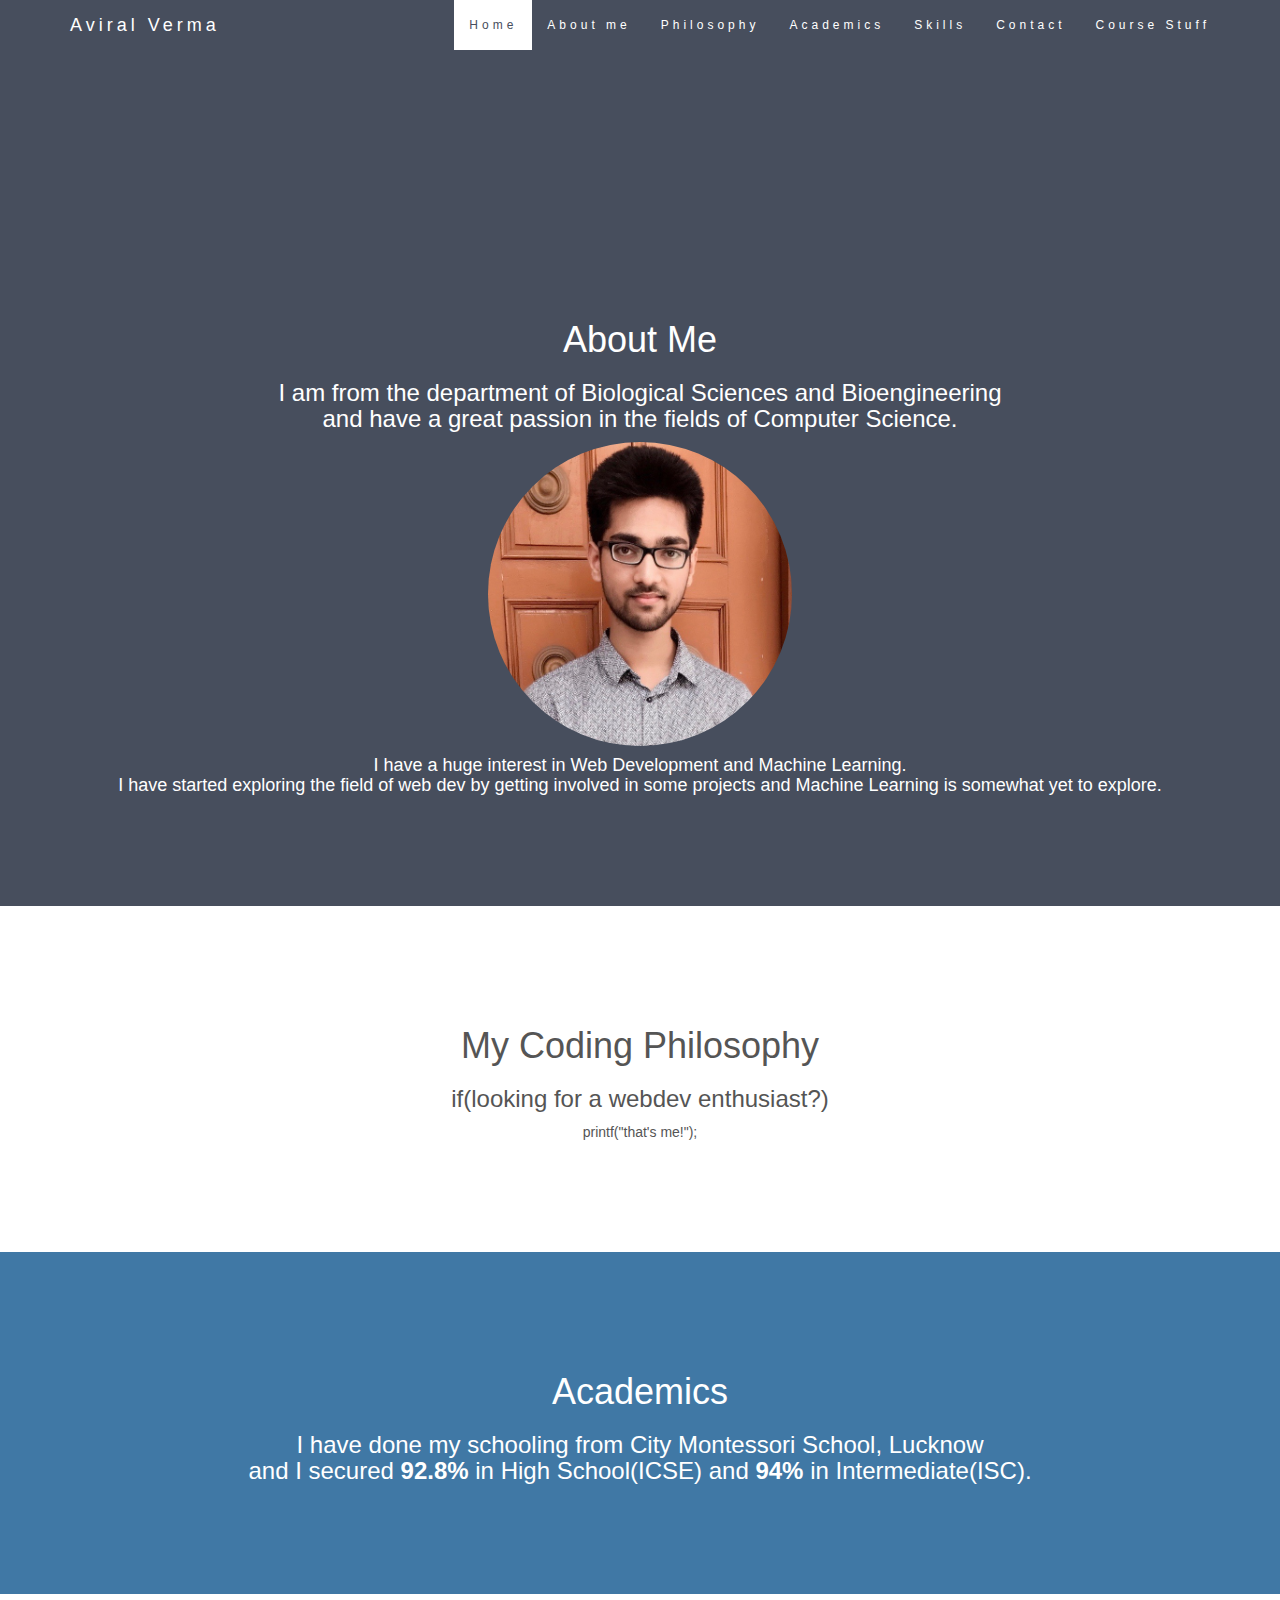
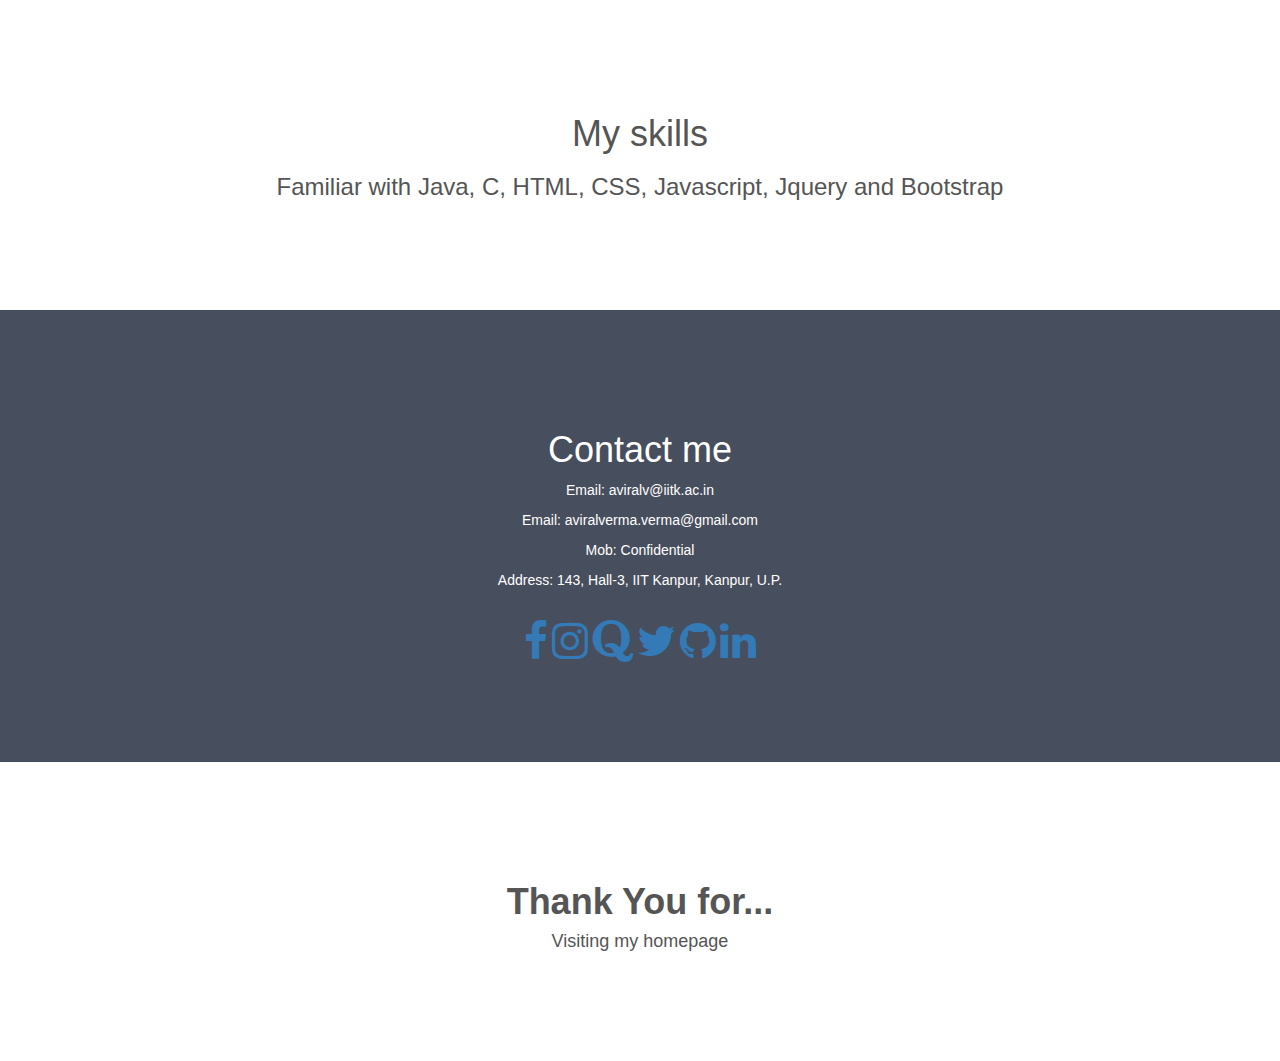
<file: index.html>
<!DOCTYPE html>
<html lang="en">
<head>
<title>homepage</title>
<meta charset="utf-8">
<meta name ="viewport" content="width=device-width, initial-scale=1">
<meta name="description" content="Homepage of Aviral Verma. A web development enthusiast in the department of BSBE, IIT Kanpur. Senior Executive, Web at E-Cell, IITK">
  <link rel="stylesheet" type="text/css" href="style.css">
  <link rel="stylesheet" href="animate.changethewords.css">
  <link rel="stylesheet" href="https://maxcdn.bootstrapcdn.com/bootstrap/3.3.7/css/bootstrap.min.css">
<link rel="stylesheet" href="https://cdnjs.cloudflare.com/ajax/libs/font-awesome/4.7.0/css/font-awesome.min.css">	


  <script src="https://ajax.googleapis.com/ajax/libs/jquery/1.12.4/jquery.min.js"></script>
  <script src="https://maxcdn.bootstrapcdn.com/bootstrap/3.3.7/js/bootstrap.min.js"></script>
  <script src="jquery.bubble.text.js"></script>
<script src="script.js"></script>
  
  <style>

	  
    .bg-1 {
      background-color:#2F4F4F;
      color:#ffffff;
    }
    .bg-2 { 
    background-color: #474e5d; /* Dark Blue */
    color: #ffffff;
}
   .bg-3 {
     background-color:#4078a5;
     color:#ffffff;
    }
.bg-4 { 
    background-color: #ffffff; /* White */
  color: #555555;}
    
    .bg-5 {
      background-color:#808080;
      color:#ffffff;
    }
    .bg-6 {
      background-color:#5f9EA0;
      color:#ffffff;
    }
    
    .bg-7 {
      background-color:#474E5D;
      
    }
    
  .container-fluid {
      padding-top: 100px;
      padding-bottom: 100px;
  }
    .abc {
    }
    
   /* visited link */
a:visited {
    color: black;
}

/* mouse over link */
a:hover {
    color: black;
}

/* selected link */
a:active {
    color: black;
}
    
    .navbar {
    margin-bottom: 0;
    background-color: #474E5D;
    z-index: 9999;
    border: 0;
    font-size: 12px !important;
    line-height: 1.42857143 !important;
    letter-spacing: 4px;
    border-radius: 0;
}

.navbar li a, .navbar .navbar-brand {
    color: #fff !important;
}

.navbar-nav li a:hover, .navbar-nav li.active a {
    color: #474E5D !important;
    background-color: #fff !important;
}

.navbar-default .navbar-toggle {
    border-color: transparent;
    color: #fff !important;
}
    
 </style>
  
  <script>
$(document).ready(function(){
  // Add smooth scrolling to all links in navbar + footer link
  $(".navbar a, footer a[href='#myPage']").on('click', function(event) {

   // Make sure this.hash has a value before overriding default behavior
  if (this.hash !== "") {

    // Prevent default anchor click behavior
    event.preventDefault();

    // Store hash
    var hash = this.hash;

    // Using jQuery's animate() method to add smooth page scroll
    // The optional number (900) specifies the number of milliseconds it takes to scroll to the specified area
    $('html, body').animate({
      scrollTop: $(hash).offset().top
    }, 900, function(){

      // Add hash (#) to URL when done scrolling (default click behavior)
      window.location.hash = hash;
      });
    } // End if
  });
})
</script>
</head>
	<body id="myPage" data-spy="scroll" data-target=".navbar" data-offset="60">

<nav class="navbar navbar-default navbar-fixed-top">
  <div class="container">
    <div class="navbar-header">
      <button type="button" class="navbar-toggle" data-toggle="collapse" data-target="#myNavbar">
        <span class="icon-bar"></span>
        <span class="icon-bar"></span>
        <span class="icon-bar"></span>                        
      </button>
      <a class="navbar-brand" href="#myPage">Aviral Verma</a>
    </div>
    
        <div class="collapse navbar-collapse" id="myNavbar">

      <ul class="nav navbar-nav navbar-right">
        <li><a href="#bubble">Home</a></li>
        <li><a href="#aboutme">About me</a></li>
        <li><a href="#coding">Philosophy</a></li>
        <li><a href="#academics">Academics</a></li>
        <li><a href="#skills">Skills</a></li>
        <li><a href="#contact">Contact</a></li>
        <li><a href="coursestuff.html">Course Stuff</a></li>
      </ul>
    </div>
  </div>
</nav>

 <div id="bubble" class="container-fluid bg-7" style="height: 50px;" ></div>
 
    
  <div id="aboutme" class="container-fluid bg-2 text-center">
    
  <!--<div  class="contact" style="text-align: center;">
<h2>Check Your Examination Schedule :</h2>
  <form method="get" action="http://172.26.142.68/examscheduler2/personal_schedule.php?rollno">
    
    IITK Roll Number : &nbsp;<input type="text" name="rollno" style="color:black;">
    <b><input type="submit" value="Check" style="color: black;"></b>
  
  </form>

  
</div>-->
    
 <h1>About Me</h1>
    <h3>I am from the department of Biological Sciences and Bioengineering <br>and have a great passion in the fields of Computer Science.</h3>
<img src="aviral2.jpg" class="img-circle" alt="aviral" width="304" height="304">
    <h4> I have a huge interest in Web Development and Machine Learning.<br> I have started exploring the field of web dev by getting involved in some projects and Machine Learning is somewhat yet to explore.</h4>
  </div>
    
    <div id="coding" class="container-fluid bg-4 text-center">
      <h1>My Coding Philosophy</h1>
      <h3>if(looking for a webdev enthusiast?)</h3>
        <p>printf("that's me!");</p>
        </div>
  <div id="academics" class="container-fluid bg-3 text-center">
    <h1>Academics</h1>
    <h3>I have done my schooling from City Montessori School, Lucknow<br> and I secured <b>92.8%</b> in High School(ICSE) and <b>94%</b> in Intermediate(ISC).</h3>
      </div>
    
  <div id="skills" class="container-fluid bg-4 text-center">
    <h1>My skills</h1>
    <h3>Familiar with Java, C, HTML, CSS, Javascript, Jquery and Bootstrap</h3>
      </div>
  <div id="contact" class="container-fluid bg-2 text-center">
    <h1>Contact me</h1>
      <p> Email: aviralv@iitk.ac.in</p>
      <p>Email: aviralverma.verma@gmail.com</p>
      <p>Mob: Confidential</p>
      <p>Address: 143, Hall-3, IIT Kanpur, Kanpur, U.P.</p>
	  <br>

	  	  <a href="https://www.facebook.com/aviraliitk" target="blank"><i class="fa fa-facebook fa-3x" aria-hidden="true"></i></a>
	  	  <a href="https://www.instagram.com/aviraliitk" target="blank"><i class="fa fa-instagram fa-3x" aria-hidden="true"></i></a>
	  	  <a href="https://www.quora.com/profile/Aviral-Verma-8" target="blank"><i class="fa fa-quora fa-3x" aria-hidden="true"></i></a>
	  	  <a href="https://www.twitter.com/aviraliitk" target="blank"><i class="fa fa-twitter fa-3x" aria-hidden="true"></i></a>

	  <a href="https://github.com/aviral-verma" target="blank"><i class="fa fa-github fa-3x" aria-hidden="true"></i></a>
	  	  <a href="https://www.linkedin.com/in/aviraliitk/" target="blank"><i class="fa fa-linkedin fa-3x" aria-hidden="true"></i></a>

  </div>
    
   <script src="jquery.changethewords.js"></script>
  <script type="text/javascript">
    $(function() {
      $("#changethewords").changeWords({
        time: 1500,
        animate: "tada",
        selector: "span",
        repeat: true // false
      });
    });
  </script>
    
    
    <div id="changethewords" class="container-fluid bg-4 text-center"><h1><b>Thank You for...</b></h1>
      <span data-id="1"><h4>Visiting my homepage</h4></span>
  <span data-id="2"><h4>giving your time</h4></span>
      <span data-id="3"><h4>everything <b>:-)</b></h4></span>
  <!--<span data-id="4">Bikes</span>
  <span data-id="5">People</span>
  <span data-id="6">Me</span>
  <span data-id="7">You</span>-->
</div>
       
   </body>
    </html>
</file>
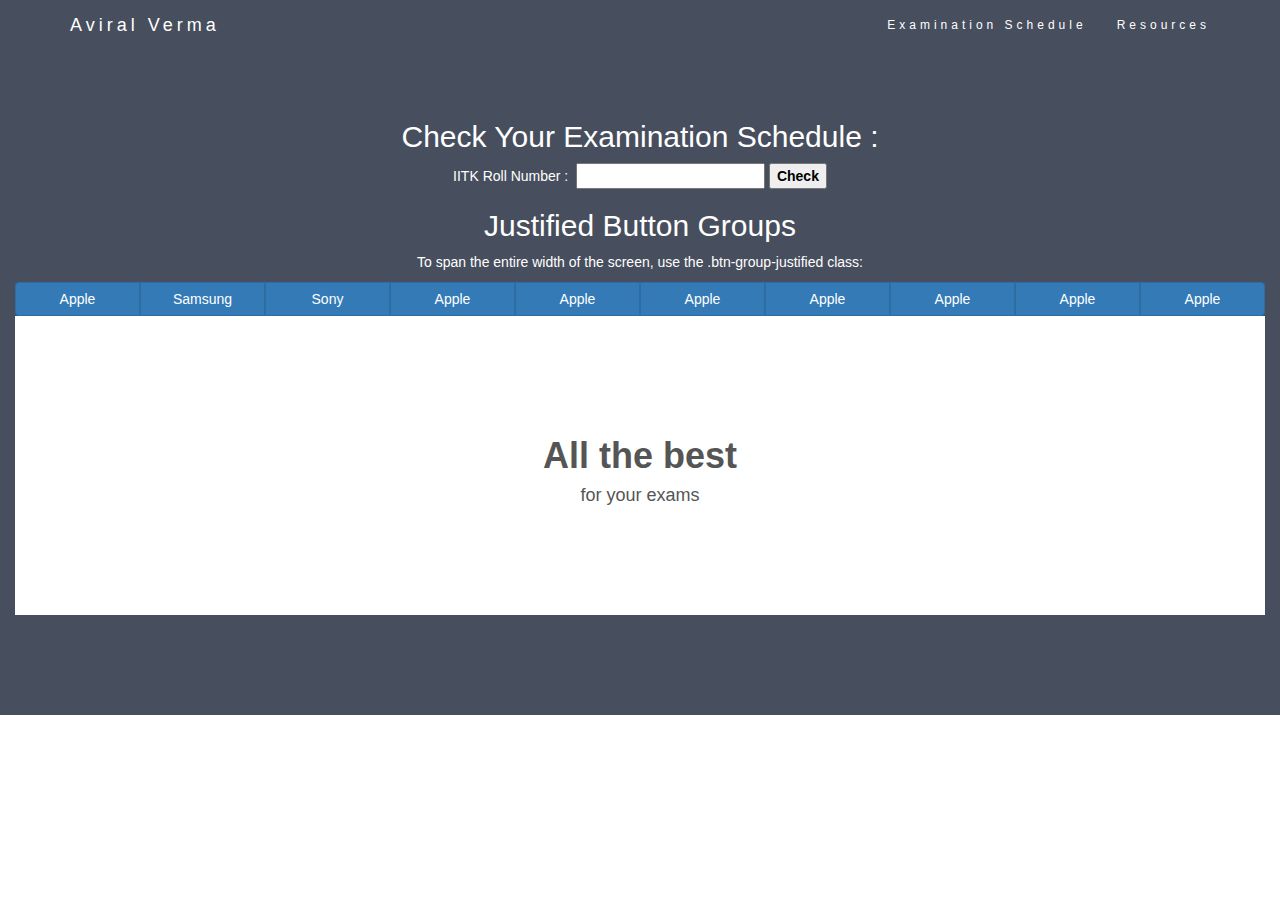
<file: coursestuff.html>
<!DOCTYPE html>
<html lang="en">
<head>
<title>Aviral Verma CourseStuff</title>
<meta charset="utf-8">
<meta name ="viewport" content="width=device-width, initial-scale=1">
  <link rel="stylesheet" type="text/css" href="style.css">
  <link rel="stylesheet" href="animate.changethewords.css">
  <link rel="stylesheet" href="https://maxcdn.bootstrapcdn.com/bootstrap/3.3.7/css/bootstrap.min.css">


  <script src="https://ajax.googleapis.com/ajax/libs/jquery/1.12.4/jquery.min.js"></script>
  <script src="https://maxcdn.bootstrapcdn.com/bootstrap/3.3.7/js/bootstrap.min.js"></script>
  <script src="jquery.bubble.text.js"></script>
<script src="script1.js"></script>
  <style>
    .bg-1 {
      background-color:#2F4F4F;
      color:#ffffff;
    }
    .bg-2 { 
    background-color: #474e5d; /* Dark Blue */
    color: #ffffff;
}
   .bg-3 {
     background-color:#4078a5;
     color:#ffffff;
    }
.bg-4 { 
    background-color: #ffffff; /* White */
  color: #555555;}
    
    .bg-5 {
      background-color:#808080;
      color:#ffffff;
    }
    .bg-6 {
      background-color:#5f9EA0;
      color:#ffffff;
    }
    
    .bg-7 {
      background-color:#474E5D;
      
    }
    
  .container-fluid {
      padding-top: 100px;
      padding-bottom: 100px;
  }
    .abc {
    }
    
   /* visited link */
a:visited {
    color: black;
}

/* mouse over link */
a:hover {
    color: black;
}

/* selected link */
a:active {
    color: black;
}
    
    .navbar {
    margin-bottom: 0;
    background-color: #474E5D;
    z-index: 9999;
    border: 0;
    font-size: 12px !important;
    line-height: 1.42857143 !important;
    letter-spacing: 4px;
    border-radius: 0;
}

.navbar li a, .navbar .navbar-brand {
    color: #fff !important;
}

.navbar-nav li a:hover, .navbar-nav li.active a {
    color: #474E5D !important;
    background-color: #fff !important;
}

.navbar-default .navbar-toggle {
    border-color: transparent;
    color: #fff !important;
}
    
 </style>
  
  <script>
$(document).ready(function(){
  // Add smooth scrolling to all links in navbar + footer link
  $(".navbar a, footer a[href='#myPage']").on('click', function(event) {

   // Make sure this.hash has a value before overriding default behavior
  if (this.hash !== "") {

    // Prevent default anchor click behavior
    event.preventDefault();

    // Store hash
    var hash = this.hash;

    // Using jQuery's animate() method to add smooth page scroll
    // The optional number (900) specifies the number of milliseconds it takes to scroll to the specified area
    $('html, body').animate({
      scrollTop: $(hash).offset().top
    }, 900, function(){

      // Add hash (#) to URL when done scrolling (default click behavior)
      window.location.hash = hash;
      });
    } // End if
  });
})
</script>
</head>

  
  
  
  
  
  
  <body id="myPage" data-spy="scroll" data-target=".navbar" data-offset="60">

<nav class="navbar navbar-default navbar-fixed-top">
  <div class="container">
    <div class="navbar-header">
      <button type="button" class="navbar-toggle" data-toggle="collapse" data-target="#myNavbar">
        <span class="icon-bar"></span>
        <span class="icon-bar"></span>
        <span class="icon-bar"></span>                        
      </button>
      <a class="navbar-brand" href="#myPage">Aviral Verma</a>
    </div>
    
        <div class="collapse navbar-collapse" id="myNavbar">

      <ul class="nav navbar-nav navbar-right">
        <li><a href="#bubble1">Examination Schedule</a></li>
        <li><a href="#aboutme">Resources</a></li>
       
      </ul>
    </div>
  </div>
</nav>

  
  
 <!-- <div id="bubble1" class="container-fluid bg-7" style="height: 50px;" ></div>-->
 
  <div  class="container-fluid bg-2" style="text-align: center;">
<h2>Check Your Examination Schedule :</h2>
  <form method="get" action="http://172.26.142.68/examscheduler2/personal_schedule.php?rollno">
    
    IITK Roll Number : &nbsp;<input type="text" name="rollno" style="color:black;">
    <b><input type="submit" value="Check" style="color: black;"></b>
  
  </form>

  
     <!--<h3>First Year Courses</h3>
 <ul class="nav nav-pills">
     <li class="active"><a href="#">ESC101</a></li>
    <li><a href="#">MTH101</a></li>
    <li><a href="#">MTH102</a></li>
    <li><a href="#">Phy101</a></li>
    <li><a href="#">PHY102</a></li>
    <li><a href="#">Phy103</a></li>
    <li><a href="#">CHM101</a></li>
    <li><a href="#">CHM102</a></li>

  </ul>
   </div>-->
    
    
    
    
    
    
    
   <!-- <div class="container">-->
  <h2>Justified Button Groups</h2>
  <p>To span the entire width of the screen, use the .btn-group-justified class:</p>
  <div class="btn-group btn-group-justified">
    <a href="#" class="btn btn-primary">Apple</a>
    <a href="#" class="btn btn-primary">Samsung</a>
    <a href="#" class="btn btn-primary">Sony</a>
        <a href="#" class="btn btn-primary">Apple</a>

        <a href="#" class="btn btn-primary">Apple</a>

        <a href="#" class="btn btn-primary">Apple</a>

        <a href="#" class="btn btn-primary">Apple</a>

        <a href="#" class="btn btn-primary">Apple</a>

        <a href="#" class="btn btn-primary">Apple</a>

        <a href="#" class="btn btn-primary">Apple</a>

    
 </div>

    
    
    
    
   
    
    
    
    
    
    
    

    
    
       
       
        
     <script src="jquery.changethewords.js"></script>
  <script type="text/javascript">
    $(function() {
      $("#changethewords").changeWords({
        time: 1500,
        animate: "tada",
        selector: "span",
        repeat: true // false
      });
    });
  </script>
    
    
    <div id="changethewords" class="container-fluid bg-4 text-center"><h1><b>All the best</b></h1>
      <span data-id="1"><h4>for your exams</h4></span>
  <span data-id="2"><h4>study well :-)</h4></span>
     <!-- <span data-id="3"><h4> <b>:-)</b></h4></span>-->
  
</div>
       
       
       
    
    
    
    
    
    
    
    
      
     </body>
    </html>
</file>
<file: style.css>
#bubble {
    font-size: 25px;
    font-family: Comic Sans MS, Verdana, monospace;
    color: #ffffff;
    font-weight: bold;
}
#bubble1 {
    font-size: 25px;
    font-family: Comic Sans MS, Verdana, monospace;
    color: #ffffff;
    font-weight: bold;
}
</file>
